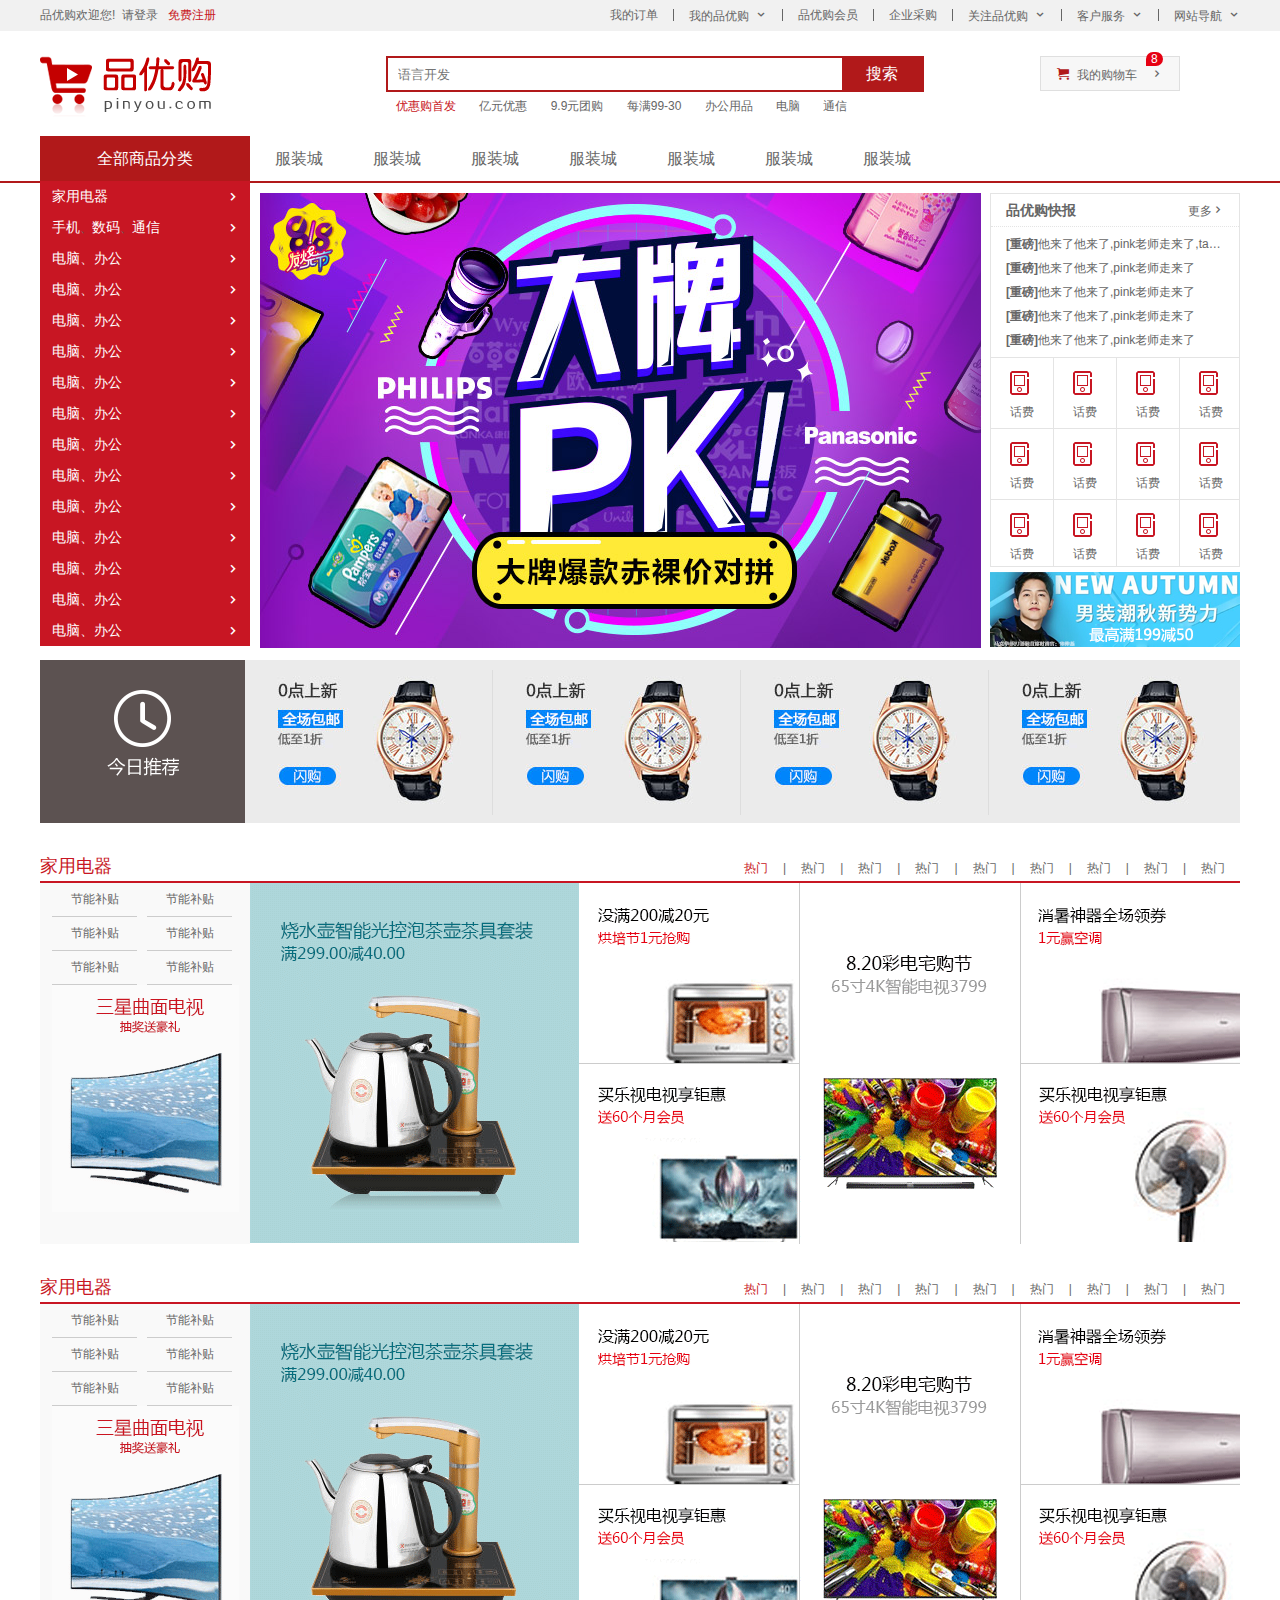
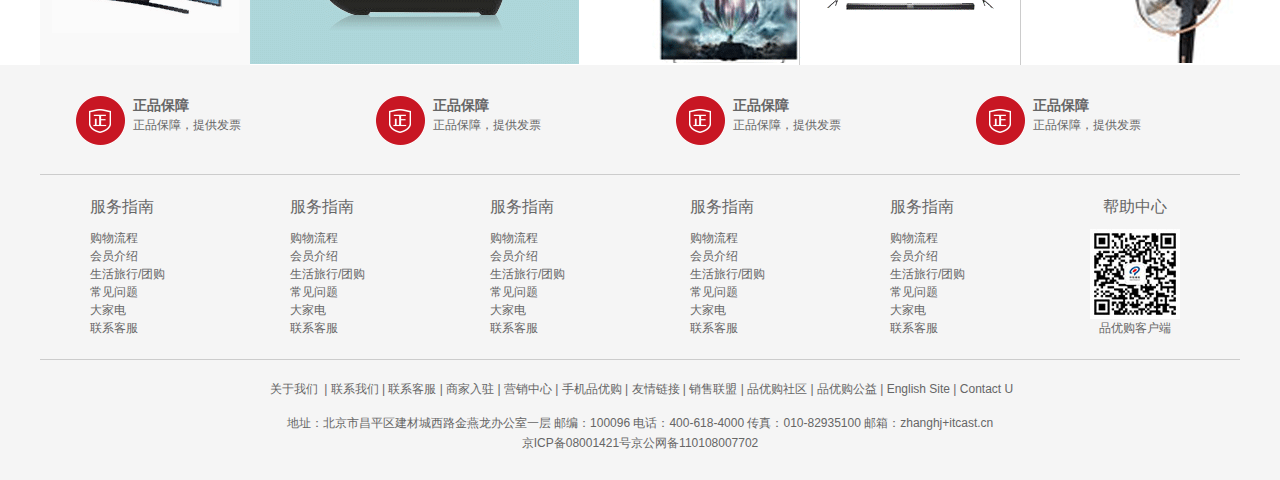
<file: index.html>
<!DOCTYPE html>
<html lang="en">
<head>
    <meta charset="UTF-8">
    <meta http-equiv="X-UA-Compatible" content="IE=edge">
    <meta name="viewport" content="width=device-width, initial-scale=1.0">
    <title>列表页-综合网购首选-正品低价、品质保障、配送及时、轻松购物！</title>
    <!-- 网站说明 -->
    <meta name="description" content="品优购商城-专业的综合网上购物商城，为您提供正品低价的购物选择、优质便捷的服务体验。商品来自全球数十万品牌商家，囊括家电、手机、电脑、服装、居家、母婴、美妆、个护、食品、生鲜等丰富品类，满足各种购物需求。"/>
    <!-- 关键字 -->
    <meta name="Keywords" content="网上购物,网上商城,家电,手机,电脑,服装,居家,母婴,美妆,个护,食品,生鲜,京东"/>
    <link rel="shortcut icon" href="favicon.ico">
    <!-- 引入初始化样式文件 -->
    <link rel="stylesheet" href="css/base.css">
    <!-- 引入公共样式文件 -->
    <link rel="stylesheet" href="css/common.css">
    <link rel="stylesheet" href="css/index.css">
</head>
<body>
    <!-- 快捷导航模块 -->
    <section class="shortcut">
        <div class="w">
            <div class="fl">
                <ul>
                    <li>品优购欢迎您! &nbsp;</li> 
                    <li>
                        <a href="#">请登录</a> &nbsp;
                        <a href="register.html" class="style_red">免费注册</a>
                    </li>
                </ul>
            </div>
            <div class="fr">
                <ul>
                    <li><a href="#">我的订单</a></li>
                    <li></li>
                    <li class="arror-icon"><a href="#">我的品优购</a></li>
                    <li></li>
                    <li><a href="#">品优购会员</a></li>
                    <li></li>
                    <li><a href="#">企业采购</a></li>
                    <li></li>
                    <li class="arror-icon"><a href="#">关注品优购</a></li>
                    <li></li>
                    <li class="arror-icon"><a href="#">客户服务</a></li>
                    <li></li>
                    <li class="arror-icon"><a href="#">网站导航</a></li>
                </ul>
            </div>
        </div>
    </section>
    <!-- 头部 -->
    <header class="header w">
        <!-- logo模块 -->
        <div class="logo">
            <h1>
                <a href="index.html" title="品优购商城">品优购商城</a>
            </h1>
        </div>
        <!-- search模块 -->
        <div class="search">
            <input type="search" name="" id="" placeholder="语言开发">
            <button>搜索</button>
        </div>
        <!-- hotwords模块 -->
        <div class="hotwords">
            <a href="#" class="style_red">优惠购首发</a>
            <a href="#">亿元优惠</a>
            <a href="#">9.9元团购</a>
            <a href="#">每满99-30</a>
            <a href="#">办公用品</a>
            <a href="#">电脑</a>
            <a href="#">通信</a>
        </div>
        <!-- 购物车模块 -->
        <div class="shopcar">
            我的购物车
            <div class="count">8</div>
        </div>
    </header>
    <!-- nav模块 -->
    <nav class="nav">
        <div class="w">
            <div class="dropdown">
                <div class="dt">全部商品分类</div>
                <div class="dd">
                    <ul>
                        <li><a href="#">家用电器</a></li>
                        <li><a href="list.html">手机</a>、<a href="#">数码</a>、<a href="#">通信</a></li>
                        <li><a href="#">电脑、办公</a></li>
                        <li><a href="#">电脑、办公</a></li>
                        <li><a href="#">电脑、办公</a></li>
                        <li><a href="#">电脑、办公</a></li>
                        <li><a href="#">电脑、办公</a></li>
                        <li><a href="#">电脑、办公</a></li>
                        <li><a href="#">电脑、办公</a></li>
                        <li><a href="#">电脑、办公</a></li>
                        <li><a href="#">电脑、办公</a></li>
                        <li><a href="#">电脑、办公</a></li>
                        <li><a href="#">电脑、办公</a></li>
                        <li><a href="#">电脑、办公</a></li>
                        <li><a href="#">电脑、办公</a></li>

                    </ul>
                </div>
            </div>
            <div class="navitems">
                <ul>
                    <li></a><a href="#">服装城</a></li>
                    <li></a><a href="#">服装城</a></li>
                    <li></a><a href="#">服装城</a></li>
                    <li></a><a href="#">服装城</a></li>
                    <li></a><a href="#">服装城</a></li>
                    <li></a><a href="#">服装城</a></li>
                    <li></a><a href="#">服装城</a></li>
                </ul>
            </div>
        </div>
    </nav>
    <!-- 页面专有模块 main -->
    <div class="w">
        <div class="main">
            <div class="focus">
                <ul>
                    <li><img src="upload/focus1.png" alt=""></li>
                </ul>
            </div>
            <div class="newsflash">
                <div class="news">
                    <div class="news-hd">
                        <h5>品优购快报</h5>
                        <a href="#" class="more">更多</a>
                    </div>
                    <div class="news-bd">
                        <ul>
                            <li><a href="#"><strong>[重磅]</strong>他来了他来了,pink老师走来了,tashiss</a></li>
                            <li><a href="#"><strong>[重磅]</strong>他来了他来了,pink老师走来了</a></li>
                            <li><a href="#"><strong>[重磅]</strong>他来了他来了,pink老师走来了</a></li>
                            <li><a href="#"><strong>[重磅]</strong>他来了他来了,pink老师走来了</a></li>
                            <li><a href="#"><strong>[重磅]</strong>他来了他来了,pink老师走来了</a></li>
                        </ul>
                    </div>
                </div>
                <div class="lifeservice">
                    <ul>
                        <li>
                            <i></i>
                            <p>话费</p>
                        </li>
                        <li>
                            <i></i>
                            <p>话费</p>
                        </li>
                        <li>
                            <i></i>
                            <p>话费</p>
                        </li>
                        <li>
                            <i></i>
                            <p>话费</p>
                        </li>
                        <li>
                            <i></i>
                            <p>话费</p>
                        </li>
                        <li>
                            <i></i>
                            <p>话费</p>
                        </li>
                        <li>
                            <i></i>
                            <p>话费</p>
                        </li>
                        <li>
                            <i></i>
                            <p>话费</p>
                        </li>
                        <li>
                            <i></i>
                            <p>话费</p>
                        </li>
                        <li>
                            <i></i>
                            <p>话费</p>
                        </li>
                        <li>
                            <i></i>
                            <p>话费</p>
                        </li>
                        <li>
                            <i></i>
                            <p>话费</p>
                        </li>
                    </ul>
                </div>
                <div class="bargin"><img src="upload/bargain.png" alt=""></div>
            </div>
        </div>
    </div>
    <!-- 推荐模块 -->
    <div class="w recommend">
        <div class="recom_hd">
            <img src="images/recom.png" alt="">
        </div>
        <div class="recom_bd">
            <ul>
                <li><img src="upload/recom_03.jpg" alt=""></li>
                <li><img src="upload/recom_03.jpg" alt=""></li>
                <li><img src="upload/recom_03.jpg" alt=""></li>
                <li><img src="upload/recom_03.jpg" alt=""></li>
            </ul>
        </div>
    </div>
    <!-- 楼层区域模块 -->
    <div class="floor">
        <!-- 1楼 家用电器楼层 -->
        <div class="w jiadian">
            <div class="box_hd">
                <h3>家用电器</h3>
                <div class="tab_list">
                    <ul>
                        <li><a href="#" class="style_red">热门</a>|</li>
                        <li><a href="#">热门</a>|</li>
                        <li><a href="#">热门</a>|</li>
                        <li><a href="#">热门</a>|</li>
                        <li><a href="#">热门</a>|</li>
                        <li><a href="#">热门</a>|</li>
                        <li><a href="#">热门</a>|</li>
                        <li><a href="#">热门</a>|</li>
                        <li><a href="#">热门</a></li>
                    </ul>
                </div>
            </div>
            <div class="box_bd">
                <div class="tab_content">
                    <div class="tab_list_item">
                        <div class="col_210">
                            <ul>
                                <li><a href="#">节能补贴</a></li>
                                <li><a href="#">节能补贴</a></li>
                                <li><a href="#">节能补贴</a></li>
                                <li><a href="#">节能补贴</a></li>
                                <li><a href="#">节能补贴</a></li>
                                <li><a href="#">节能补贴</a></li>
                            </ul>
                            <a href="#"><img src="upload/floor-1-1.png" alt=""></a>
                        </div>
                        <div class="col_329">
                            <a href="#"><img src="upload/floor-1-b01.png" alt=""></a>
                        </div>
                        <div class="col_221">
                            <a href="#" class="bb"><img src="upload/floor-1-2.png" alt=""></a>
                            <a href="#"><img src="upload/floor-1-3.png" alt=""></a>
                        </div>
                        <div class="col_221">
                            <a href="#"><img src="upload/floor-1-4.png" alt=""></a>
                        </div>
                        <div class="col_219">
                            <a href="#" class="bb"><img src="upload/floor-1-5.png" alt=""></a>
                            <a href="#"><img src="upload/floor-1-6.png" alt=""></a>
                        </div>
                    </div>
                </div>
            </div>
        </div>
        <!-- 2楼 手机楼层 -->
        <div class="w showji">
            <div class="box_hd">
                <h3>家用电器</h3>
                <div class="tab_list">
                    <ul>
                        <li><a href="#" class="style_red">热门</a>|</li>
                        <li><a href="#">热门</a>|</li>
                        <li><a href="#">热门</a>|</li>
                        <li><a href="#">热门</a>|</li>
                        <li><a href="#">热门</a>|</li>
                        <li><a href="#">热门</a>|</li>
                        <li><a href="#">热门</a>|</li>
                        <li><a href="#">热门</a>|</li>
                        <li><a href="#">热门</a></li>
                    </ul>
                </div>
            </div>
            <div class="box_bd">
                <div class="tab_content">
                    <div class="tab_list_item">
                        <div class="col_210">
                            <ul>
                                <li><a href="#">节能补贴</a></li>
                                <li><a href="#">节能补贴</a></li>
                                <li><a href="#">节能补贴</a></li>
                                <li><a href="#">节能补贴</a></li>
                                <li><a href="#">节能补贴</a></li>
                                <li><a href="#">节能补贴</a></li>
                            </ul>
                            <a href="#"><img src="upload/floor-1-1.png" alt=""></a>
                        </div>
                        <div class="col_329">
                            <a href="#"><img src="upload/floor-1-b01.png" alt=""></a>
                        </div>
                        <div class="col_221">
                            <a href="#" class="bb"><img src="upload/floor-1-2.png" alt=""></a>
                            <a href="#"><img src="upload/floor-1-3.png" alt=""></a>
                        </div>
                        <div class="col_221">
                            <a href="#"><img src="upload/floor-1-4.png" alt=""></a>
                        </div>
                        <div class="col_219">
                            <a href="#" class="bb"><img src="upload/floor-1-5.png" alt=""></a>
                            <a href="#"><img src="upload/floor-1-6.png" alt=""></a>
                        </div>
                    </div>
                </div>
            </div>
        </div>
    </div>
    <!-- 底部模块 -->
    <footer class="footer">
        <div class="w">
            <div class="mod_service">
                <ul>
                    <li>
                        <h5></h5>
                        <div class="service_txt">
                            <h4>正品保障</h4>
                            <p>正品保障，提供发票</p>
                        </div>
                    </li>
                    <li>
                        <h5></h5>
                        <div class="service_txt">
                            <h4>正品保障</h4>
                            <p>正品保障，提供发票</p>
                        </div>
                    </li>
                    <li>
                        <h5></h5>
                        <div class="service_txt">
                            <h4>正品保障</h4>
                            <p>正品保障，提供发票</p>
                        </div>
                    </li>
                    <li>
                        <h5></h5>
                        <div class="service_txt">
                            <h4>正品保障</h4>
                            <p>正品保障，提供发票</p>
                        </div>
                    </li>
                </ul>
            </div>
            <div class="mod_help">
                <dl>
                    <dt><a href="#">服务指南</a></dt>
                    <dd><a href="#">购物流程</a></dd>
                    <dd><a href="#">会员介绍</a></dd>
                    <dd><a href="#">生活旅行/团购</a></dd>
                    <dd><a href="#">常见问题</a></dd>
                    <dd><a href="#">大家电</a></dd>
                    <dd><a href="#">联系客服</a></dd>
                </dl>
                <dl>
                    <dt><a href="#">服务指南</a></dt>
                    <dd><a href="#">购物流程</a></dd>
                    <dd><a href="#">会员介绍</a></dd>
                    <dd><a href="#">生活旅行/团购</a></dd>
                    <dd><a href="#">常见问题</a></dd>
                    <dd><a href="#">大家电</a></dd>
                    <dd><a href="#">联系客服</a></dd>
                </dl>
                <dl>
                    <dt><a href="#">服务指南</a></dt>
                    <dd><a href="#">购物流程</a></dd>
                    <dd><a href="#">会员介绍</a></dd>
                    <dd><a href="#">生活旅行/团购</a></dd>
                    <dd><a href="#">常见问题</a></dd>
                    <dd><a href="#">大家电</a></dd>
                    <dd><a href="#">联系客服</a></dd>
                </dl>
                <dl>
                    <dt><a href="#">服务指南</a></dt>
                    <dd><a href="#">购物流程</a></dd>
                    <dd><a href="#">会员介绍</a></dd>
                    <dd><a href="#">生活旅行/团购</a></dd>
                    <dd><a href="#">常见问题</a></dd>
                    <dd><a href="#">大家电</a></dd>
                    <dd><a href="#">联系客服</a></dd>
                </dl>
                <dl>
                    <dt><a href="#">服务指南</a></dt>
                    <dd><a href="#">购物流程</a></dd>
                    <dd><a href="#">会员介绍</a></dd>
                    <dd><a href="#">生活旅行/团购</a></dd>
                    <dd><a href="#">常见问题</a></dd>
                    <dd><a href="#">大家电</a></dd>
                    <dd><a href="#">联系客服</a></dd>
                </dl>
                <dl>
                    <dt><a href="#">帮助中心</a></dt>
                    <dd>
                        <img src="./images/wx_cz.jpg" alt="">
                        品优购客户端
                    </dd>
                </dl>
            </div>
            <div class="mod_copyright">
                <div class="links">
                    <a href="#">关于我们</a> | 联系我们 | 联系客服 | 商家入驻 | 营销中心 | 手机品优购 | 友情链接 | 销售联盟 | 品优购社区 | 品优购公益 | English Site | Contact U
                </div>
                <div class="copyright">
                    地址：北京市昌平区建材城西路金燕龙办公室一层 邮编：100096 电话：400-618-4000 传真：010-82935100 邮箱：zhanghj+itcast.cn<br/> 京ICP备08001421号京公网备110108007702
                </div>
            </div>
        </div>
    </footer>
</body>
</html>
</file>
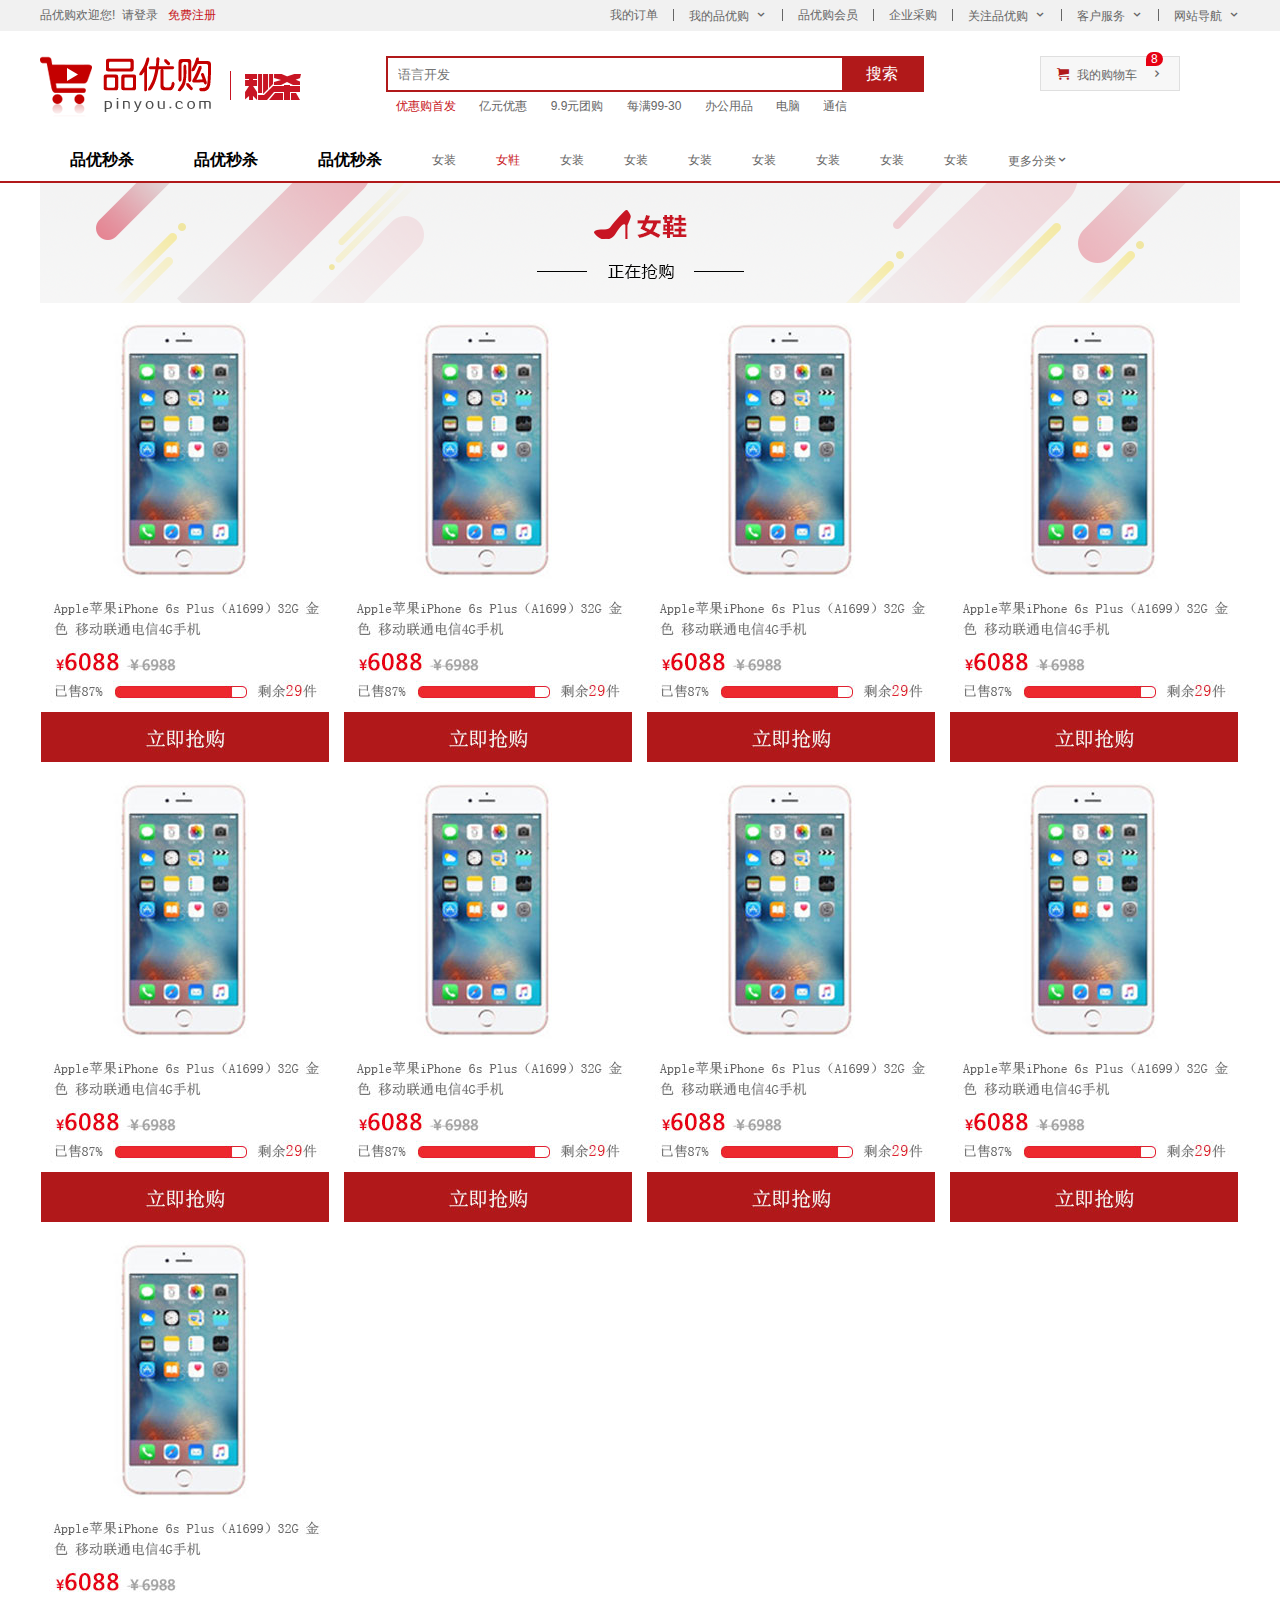
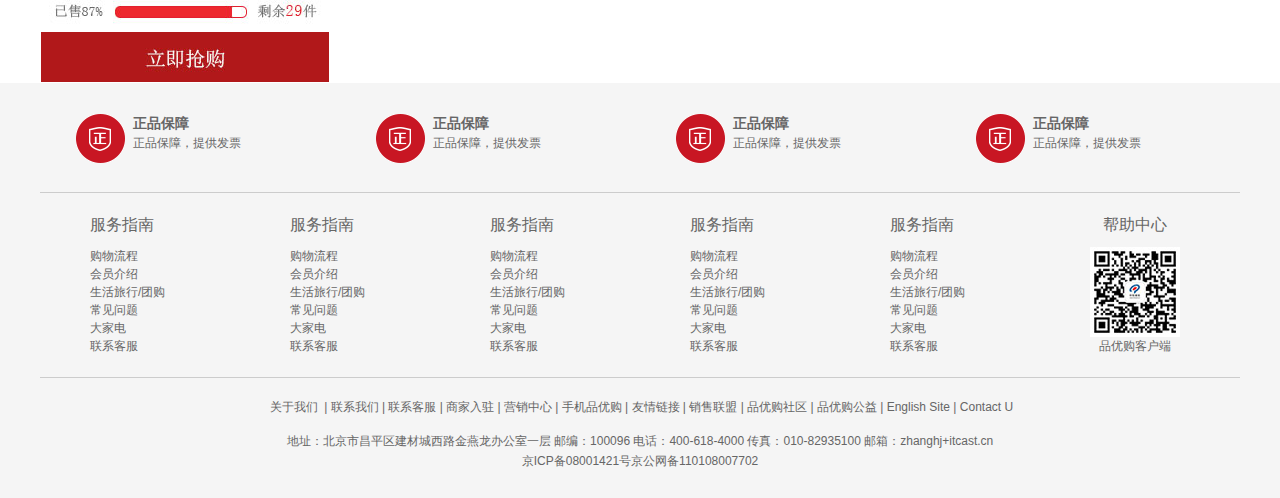
<file: list.html>
<!DOCTYPE html>
<html lang="en">
<head>
    <meta charset="UTF-8">
    <meta http-equiv="X-UA-Compatible" content="IE=edge">
    <meta name="viewport" content="width=device-width, initial-scale=1.0">
    <title>品优购商城-综合网购首选-正品低价、品质保障、配送及时、轻松购物！</title>
    <!-- 网站说明 -->
    <meta name="description" content="品优购商城-专业的综合网上购物商城，为您提供正品低价的购物选择、优质便捷的服务体验。商品来自全球数十万品牌商家，囊括家电、手机、电脑、服装、居家、母婴、美妆、个护、食品、生鲜等丰富品类，满足各种购物需求。"/>
    <!-- 关键字 -->
    <meta name="Keywords" content="网上购物,网上商城,家电,手机,电脑,服装,居家,母婴,美妆,个护,食品,生鲜,京东"/>
    <link rel="shortcut icon" href="favicon.ico">
    <!-- 引入初始化样式文件 -->
    <link rel="stylesheet" href="css/base.css">
    <!-- 引入公共样式文件 -->
    <link rel="stylesheet" href="css/common.css">
    <link rel="stylesheet" href="css/list.css">
</head>
</head>
<body>
    <!-- 快捷导航模块 -->
    <section class="shortcut">
        <div class="w">
            <div class="fl">
                <ul>
                    <li>品优购欢迎您! &nbsp;</li> 
                    <li>
                        <a href="#">请登录</a> &nbsp;
                        <a href="#" class="style_red">免费注册</a>
                    </li>
                </ul>
            </div>
            <div class="fr">
                <ul>
                    <li><a href="#">我的订单</a></li>
                    <li></li>
                    <li class="arror-icon"><a href="#">我的品优购</a></li>
                    <li></li>
                    <li><a href="#">品优购会员</a></li>
                    <li></li>
                    <li><a href="#">企业采购</a></li>
                    <li></li>
                    <li class="arror-icon"><a href="#">关注品优购</a></li>
                    <li></li>
                    <li class="arror-icon"><a href="#">客户服务</a></li>
                    <li></li>
                    <li class="arror-icon"><a href="#">网站导航</a></li>
                </ul>
            </div>
        </div>
    </section>
    <!-- 头部 -->
    <header class="header w">
        <!-- logo模块 -->
        <div class="logo">
            <h1>
                <a href="index.html" title="品优购商城">品优购商城</a>
            </h1>
        </div>
        <!-- 列表页秒杀模块 -->
        <div class="sk">
            <img src="images/sk.png" alt="">
        </div>
        <!-- search模块 -->
        <div class="search">
            <input type="search" name="" id="" placeholder="语言开发">
            <button>搜索</button>
        </div>
        <!-- hotwords模块 -->
        <div class="hotwords">
            <a href="#" class="style_red">优惠购首发</a>
            <a href="#">亿元优惠</a>
            <a href="#">9.9元团购</a>
            <a href="#">每满99-30</a>
            <a href="#">办公用品</a>
            <a href="#">电脑</a>
            <a href="#">通信</a>
        </div>
        <!-- 购物车模块 -->
        <div class="shopcar">
            我的购物车
            <div class="count">8</div>
        </div>
    </header>
    <!-- nav模块 -->
    <nav class="nav">
            <div class="w">
                <div class="sk_list">
                    <ul>
                        <li><a href="#">品优秒杀</a></li>
                        <li><a href="#">品优秒杀</a></li>
                        <li><a href="#">品优秒杀</a></li>
                    </ul>
                </div>
                <div class="sk_con">
                    <ul>
                        <li><a href="#">女装</a></li>
                        <li><a href="#" class="style_red">女鞋</a></li>
                        <li><a href="#">女装</a></li>
                        <li><a href="#">女装</a></li>
                        <li><a href="#">女装</a></li>
                        <li><a href="#">女装</a></li>
                        <li><a href="#">女装</a></li>
                        <li><a href="#">女装</a></li>
                        <li><a href="#">女装</a></li>
                        <li><a href="#">更多分类</a></li>
                    </ul>
                </div>
            </div>
    </nav>
    <!-- 列表页主体部分 -->
    <div class="sk_container w">
        <div class="sk_hd">
            <img src="upload/bg_03.png" alt="">
        </div>
        <div class="sk_bd">
            <ul class="clearfix">
                <li><img src="upload/list.jpg" alt=""></li>
                <li><img src="upload/list.jpg" alt=""></li>
                <li><img src="upload/list.jpg" alt=""></li>
                <li><img src="upload/list.jpg" alt=""></li>
                <li><img src="upload/list.jpg" alt=""></li>
                <li><img src="upload/list.jpg" alt=""></li>
                <li><img src="upload/list.jpg" alt=""></li>
                <li><img src="upload/list.jpg" alt=""></li>
                <li><img src="upload/list.jpg" alt=""></li>
            </ul>
        </div>
    </div>
    <!-- 底部模块 -->
    <footer class="footer">
            <div class="w">
                <div class="mod_service">
                    <ul>
                        <li>
                            <h5></h5>
                            <div class="service_txt">
                                <h4>正品保障</h4>
                                <p>正品保障，提供发票</p>
                            </div>
                        </li>
                        <li>
                            <h5></h5>
                            <div class="service_txt">
                                <h4>正品保障</h4>
                                <p>正品保障，提供发票</p>
                            </div>
                        </li>
                        <li>
                            <h5></h5>
                            <div class="service_txt">
                                <h4>正品保障</h4>
                                <p>正品保障，提供发票</p>
                            </div>
                        </li>
                        <li>
                            <h5></h5>
                            <div class="service_txt">
                                <h4>正品保障</h4>
                                <p>正品保障，提供发票</p>
                            </div>
                        </li>
                    </ul>
                </div>
                <div class="mod_help">
                    <dl>
                        <dt><a href="#">服务指南</a></dt>
                        <dd><a href="#">购物流程</a></dd>
                        <dd><a href="#">会员介绍</a></dd>
                        <dd><a href="#">生活旅行/团购</a></dd>
                        <dd><a href="#">常见问题</a></dd>
                        <dd><a href="#">大家电</a></dd>
                        <dd><a href="#">联系客服</a></dd>
                    </dl>
                    <dl>
                        <dt><a href="#">服务指南</a></dt>
                        <dd><a href="#">购物流程</a></dd>
                        <dd><a href="#">会员介绍</a></dd>
                        <dd><a href="#">生活旅行/团购</a></dd>
                        <dd><a href="#">常见问题</a></dd>
                        <dd><a href="#">大家电</a></dd>
                        <dd><a href="#">联系客服</a></dd>
                    </dl>
                    <dl>
                        <dt><a href="#">服务指南</a></dt>
                        <dd><a href="#">购物流程</a></dd>
                        <dd><a href="#">会员介绍</a></dd>
                        <dd><a href="#">生活旅行/团购</a></dd>
                        <dd><a href="#">常见问题</a></dd>
                        <dd><a href="#">大家电</a></dd>
                        <dd><a href="#">联系客服</a></dd>
                    </dl>
                    <dl>
                        <dt><a href="#">服务指南</a></dt>
                        <dd><a href="#">购物流程</a></dd>
                        <dd><a href="#">会员介绍</a></dd>
                        <dd><a href="#">生活旅行/团购</a></dd>
                        <dd><a href="#">常见问题</a></dd>
                        <dd><a href="#">大家电</a></dd>
                        <dd><a href="#">联系客服</a></dd>
                    </dl>
                    <dl>
                        <dt><a href="#">服务指南</a></dt>
                        <dd><a href="#">购物流程</a></dd>
                        <dd><a href="#">会员介绍</a></dd>
                        <dd><a href="#">生活旅行/团购</a></dd>
                        <dd><a href="#">常见问题</a></dd>
                        <dd><a href="#">大家电</a></dd>
                        <dd><a href="#">联系客服</a></dd>
                    </dl>
                    <dl>
                        <dt><a href="#">帮助中心</a></dt>
                        <dd>
                            <img src="./images/wx_cz.jpg" alt="">
                            品优购客户端
                        </dd>
                    </dl>
                </div>
                <div class="mod_copyright">
                    <div class="links">
                        <a href="#">关于我们</a> | 联系我们 | 联系客服 | 商家入驻 | 营销中心 | 手机品优购 | 友情链接 | 销售联盟 | 品优购社区 | 品优购公益 | English Site | Contact U
                    </div>
                    <div class="copyright">
                        地址：北京市昌平区建材城西路金燕龙办公室一层 邮编：100096 电话：400-618-4000 传真：010-82935100 邮箱：zhanghj+itcast.cn<br/> 京ICP备08001421号京公网备110108007702
                    </div>
                </div>
            </div>
    </footer>
</body>
</html>
</file>
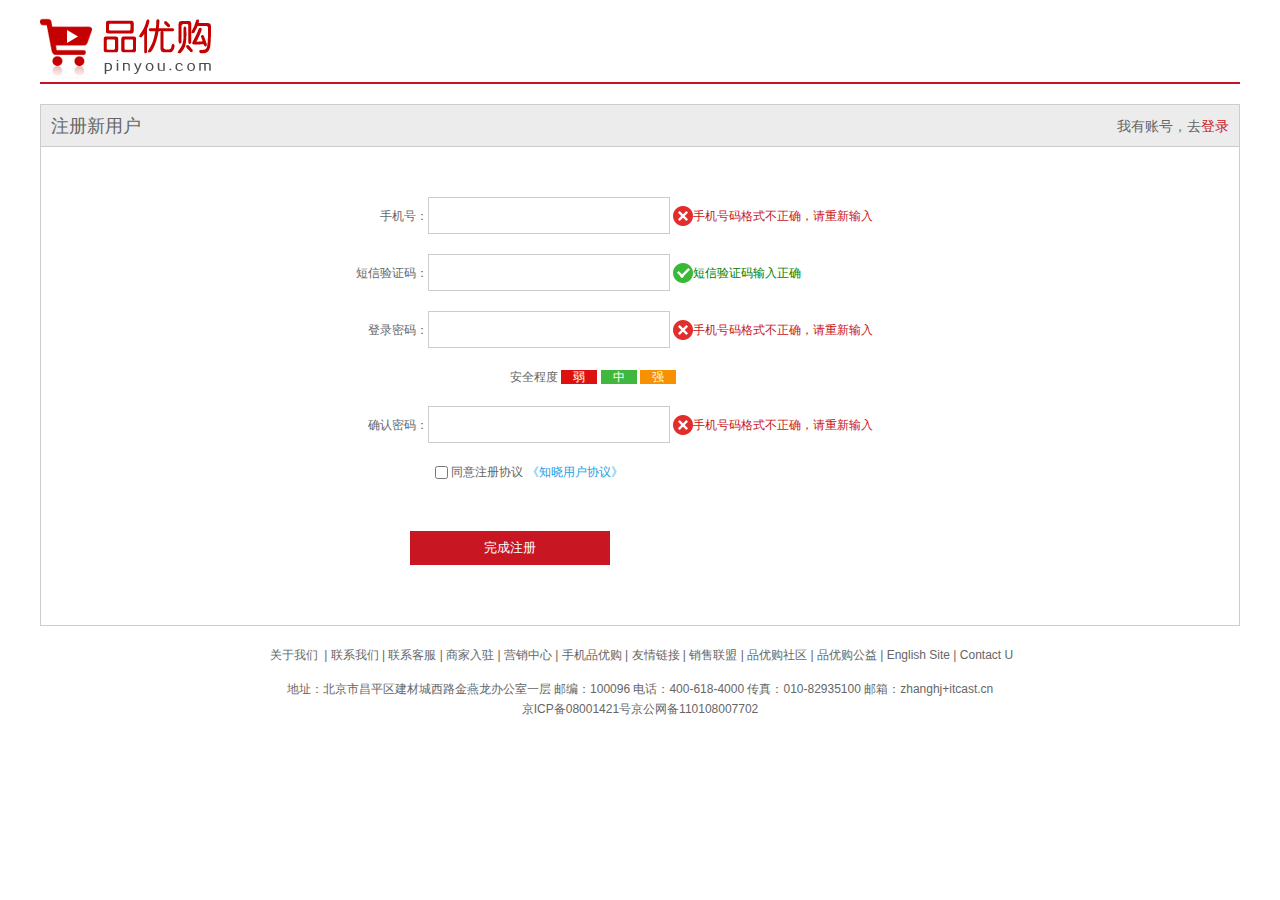
<file: register.html>
<!DOCTYPE html>
<html lang="en">
<head>
    <meta charset="UTF-8">
    <meta http-equiv="X-UA-Compatible" content="IE=edge">
    <meta name="viewport" content="width=device-width, initial-scale=1.0">
    <title>个人注册</title>
    <link rel="shortcut icon" href="favicon.ico">
    <!-- 引入初始化样式文件 -->
    <link rel="stylesheet" href="css/base.css">
    <link rel="stylesheet" href="css/register.css">
</head>
<body>
    <div class="w">
        <header>
            <div class="logo">
                <a href="index.html"><img src="images/logo.png" alt=""></a>
            </div>
        </header>
        <div class="registerarea">
            <h3>
                注册新用户
                <div class="login">我有账号，去<a href="#">登录</a></div>
            </h3>
            <div class="reg_form">
                <form action="">
                    <ul>
                        <li>
                            <label for="">手机号：</label><input type="text" class="inp">
                            <span class="error"><i class="error_icon"></i>手机号码格式不正确，请重新输入</span>
                        </li>
                        <li>
                            <label for="">短信验证码：</label><input type="text" class="inp">
                            <span class="success"><i class="success_icon"></i>短信验证码输入正确</span>
                        </li>
                        <li>
                            <label for="">登录密码：</label><input type="text" class="inp">
                            <span class="error"><i class="error_icon"></i>手机号码格式不正确，请重新输入</span>
                        </li>
                        <li class="safe">安全程度 <em class="ruo">弱</em> <em class="zhong">中</em> <em class="qiang">强</em></li>
                        <li>
                            <label for="">确认密码：</label><input type="text" class="inp">
                            <span class="error"><i class="error_icon"></i>手机号码格式不正确，请重新输入</span>
                        </li>
                        <li class="agree">
                            <input type="checkbox" name="" id="">
                            同意注册协议
                            <a href="#">《知晓用户协议》</a>
                        </li>
                        <li>
                            <input type="submit" value="完成注册" class="btn">
                        </li>
                    </ul>
                </form>
            </div>
        </div>
        <footer>
            <div class="mod_copyright">
                <div class="links">
                    <a href="#">关于我们</a> | 联系我们 | 联系客服 | 商家入驻 | 营销中心 | 手机品优购 | 友情链接 | 销售联盟 | 品优购社区 | 品优购公益 | English Site | Contact U
                </div>
                <div class="copyright">
                    地址：北京市昌平区建材城西路金燕龙办公室一层 邮编：100096 电话：400-618-4000 传真：010-82935100 邮箱：zhanghj+itcast.cn<br/> 京ICP备08001421号京公网备110108007702
                </div>
            </div>
        </footer>
    </div>
</body>
</html>
</file>
<file: css/base.css>
/* 把我们所有标签的内外边距清零 */
* {
    margin: 0;
    padding: 0;
    /* css3盒子模型 */
    box-sizing: border-box;
}
/* em 和 i 斜体的文字不倾斜 */
em,
i {
    font-style: normal
}
/* 去掉li 的小圆点 */
li {
    list-style: none
}

img {
    /* border 0 照顾低版本浏览器 如果 图片外面包含了链接会有边框的问题 */
    border: 0;
    /* 取消图片底侧有空白缝隙的问题 */
    vertical-align: middle
}

button {
    /* 当我们鼠标经过button 按钮的时候，鼠标变成小手 */
    cursor: pointer
}

a {
    color: #666;
    text-decoration: none
}

a:hover {
    color: #c81623
}

button,
input {
    /* "\5B8B\4F53" 就是宋体的意思 这样浏览器兼容性比较好 */
    font-family: Microsoft YaHei, Heiti SC, tahoma, arial, Hiragino Sans GB, "\5B8B\4F53", sans-serif;
    /* 默认有灰色边框我们需要手动去掉 */
    border: 0; 
    outline: none;
}

body {
    /* CSS3 抗锯齿形 让文字显示的更加清晰 */
    -webkit-font-smoothing: antialiased;
    background-color: #fff;
    font: 12px/1.5 Microsoft YaHei, Heiti SC, tahoma, arial, Hiragino Sans GB, "\5B8B\4F53", sans-serif;
    color: #666
}

.hide,
.none {
    display: none
}
/* 清除浮动 */
.clearfix:after {
    visibility: hidden;
    clear: both;
    display: block;
    content: ".";
    height: 0
}

.clearfix {
    *zoom: 1
}
</file>
<file: css/common.css>
/* 声明字体图标 */
@font-face {
    font-family:'icomoon';
    src:url('../fonts/icomoon.eot?tomleg');
    src:url('../fonts/icomoon.eot?tomleg#iefix') format('embedded-opentype'),
    url('../fonts/icomoon.ttf?tomleg') format('truetype'),
    url('../fonts/icomoon.woff?tomleg') format('woff'),
    url('../fonts/icomoon.svg?tomleg#icomoon') format('svg');
    font-weight: normal;
    font-style: normal;
    font-display: block;
}
/* 版心 */
.w {
    width: 1200px;
    margin: 0 auto;
}
.fl {
    float: left;
}
.fr {
    float:right;
}
.style_red {
    color:#c81623;
}
/* 快捷导航模块 */
.shortcut {
    height: 31px;
    line-height: 31px;
    background-color: #f1f1f1;
}
.shortcut ul li {
    float:left;
}
.shortcut .fr ul li:nth-child(even) {
    width: 1px;
    height: 12px;
    background-color: #666;
    margin:9px 15px 0; 
}
.arror-icon::after {
    content:'\e91e';
    font-family: 'icomoon';
    margin-left: 6px;
}
/* header头部制作 */
.header {
    position: relative;
    height: 105px
}
.logo {
    position: absolute;
    top: 25px;
    width: 171px;
    height: 61px;
}
.logo a {
    display: block;
    width: 171px;
    height: 61px;
    background: url(../images/logo.png);
    font-size: 0;
}
.search {
    position: absolute;
    left: 346px;
    top: 25px;
    width: 538px;
    height: 36px;
    border: 2px solid #b1191a;
}
.search input {
    float: left;
    width: 454px;
    height: 32px;
    padding-left: 10px;
}
.search button {
    float: left;
    width: 80px;
    height: 32px;
    background-color: #b1191a;
    color: #fff;
    font-size: 16px;
}
.hotwords {
    position: absolute;
    top: 66px;
    left:346px;
}
.hotwords a {
    margin: 0 10px;
}
.shopcar {
    position: absolute;
    right: 60px;
    top:25px;
    width: 140px;
    height: 35px;
    line-height: 35px;
    text-align: center;
    border: 1px solid #dfdfdf;
    background-color: #f7f7f7;
}
.shopcar::before{
    content: '\e93a';
    font-family: 'icomoon';
    margin-right: 5px;
    color: #b1191a;
}
.shopcar::after{
    content: '\e920';
    font-family: 'icomoon';
    margin-left: 10px;
}
.count {
    position: absolute;
    top: -5px;
    left: 105px;
    height: 14px;
    line-height: 14px;
    color: #fff;
    background-color: #e60012;
    padding: 0 5px;
    border-radius: 7px 7px 7px 0;
}
/* nav模块 */
.nav {
    height: 47px;
    border-bottom:2px solid #b1191a ;
}
.nav .dropdown {
    float: left;
    width: 210px;
    height: 45px;
    background-color: #b1191a;
} 
.nav .navitems {
    float: left;
}
.dropdown .dt {
    width: 100%;
    height: 100%;
    color: #fff;
    line-height: 45px;
    text-align: center;
    font-size: 16px;
}
.dropdown .dd{
    width: 210px;
    height: 465px;
    background-color: #c81623;
}
.dropdown .dd ul li{
    position: relative;
    height: 31px;
    line-height: 31px;
    margin-left: 2px;
    padding-left: 10px;
}
.dropdown .dd ul li::after{
    position: absolute;
    top: 1px;
    right: 10px;
    content: '\e920';
    font-family: 'icomoon';
    color: #fff;
    font-size: 14px;
}
.dropdown .dd ul li:hover{
    background-color: #fff;
}
.dropdown .dd ul li a{
    font-size: 14px;
    color: #fff;
}
.dropdown .dd ul li:hover a{
    color:#c81623;   
}
.navitems ul li {
    float: left;
}
.navitems ul li a{
    display: block;
    height: 45px;
    line-height: 45px;
    font-size: 16px;
    padding: 0 25px;
}
/* 底部模块制作 */
.footer {
    height: 415px;
    background-color: #f5f5f5;
    padding-top: 30px;
}
.mod_service {
    height: 80px;
    border-bottom: 1px solid #ccc;
}
.mod_service ul li {
    float: left;
    width: 300px;
    height: 50px;
    padding-left: 35px;
}
.mod_service ul li h5 {
    float: left;
    width: 50px;
    height: 50px;
    margin-right: 8px;
    background: url(../images/icons.png) no-repeat -252px -2px;
}
.service_txt h4{
    font-size: 14px;
}
.service_txt p{
    font-size: 12px;
}
.mod_help {
    height: 185px;
    border-bottom:1px solid #ccc;
    padding-top: 20px;
    padding-left: 50px;
}
.mod_help dl{
    float: left;
    width: 200px;
}
.mod_help dl:last-child{
    width: 90px;
    text-align: center;
}
.mod_help dl dt {
    font-size: 16px;
    margin-bottom: 10px;
}
.mod_copyright {
    text-align: center;
    padding-top: 20px;
}
.links{
    margin-bottom: 15px;
}
.links a {
    margin: 0 3px;
}
.copyright{
    line-height: 20px;
}
</file>
<file: css/index.css>
/* 声明字体图标 */
@font-face {
    font-family:'icomoon';
    src:url('../fonts/icomoon.eot?tomleg');
    src:url('../fonts/icomoon.eot?tomleg#iefix') format('embedded-opentype'),
    url('../fonts/icomoon.ttf?tomleg') format('truetype'),
    url('../fonts/icomoon.woff?tomleg') format('woff'),
    url('../fonts/icomoon.svg?tomleg#icomoon') format('svg');
    font-weight: normal;
    font-style: normal;
    font-display: block;
}
.main {
    width: 980px;
    height: 455px;
    margin-left: 220px;
    margin-top: 10px;
}
.focus {
    float: left;
    width: 721px;
    height: 455px;
}
.newsflash{
    float: right;
    width: 250px;
    height: 455px;  
}
.news {
    height: 165px;
    border: 1px solid #e4e4e4;
}
.news-hd{
    height: 33px;
    line-height: 33px;
    border-bottom:1px dotted #e4e4e4;
    padding: 0 15px;
}
.news-hd h5{
    float: left;
    font-size: 14px;
}
.news-hd .more {
    float: right;
}
.news-hd .more::after {
    content: '\e920';
    font-family: 'icomoon';
}
.news-bd {
    padding: 5px 15px 0;
}
.news-bd ul li {
    height: 24px;
    line-height: 24px;
    overflow: hidden;
    white-space: nowrap;
    text-overflow: ellipsis;
}
.lifeservice{
    height: 209px;
    border: 1px solid #e4e4e4;
    border-top: 0;
    overflow: hidden;
}
.lifeservice ul{
    width: 252px;
}
.lifeservice ul li {
    float: left;
    width: 63px;
    height: 71px;
    border-right:1px solid #e4e4e4 ;
    border-bottom:1px solid #e4e4e4 ;
    text-align: center;
}
.lifeservice ul li i{
    display: inline-block;
    width: 24px;
    height: 28px;
    margin-top: 12px;
    background: url(../images/icons.png) no-repeat -19px -15px;
}
.bargin {
    margin-top: 5px;
}
/* 推荐模块 */
.recommend{
    height: 163px;
    background-color: #ebebeb;
    margin-top: 12px;
}
.recom_hd {
    float: left;
    height: 163px;
    width: 205px;
    background-color: #5c5251;
    text-align: center;
    padding-top: 30px;
}
.recom_bd {
    float: left;
}
.recom_bd ul li{
    position: relative;
    float: left;
}
.recom_bd ul li img{
    width: 248px;
    height: 163px;
}
.recom_bd ul li:nth-child(-n+3)::after{
    content: '';
    position: absolute;
    right: 0;
    top: 10px;
    width: 1px;
    height: 145px;
    background-color: #ddd;
}
.box_hd{
    height: 30px;
    border-bottom:2px solid #c81623 ;
}
.box_hd h3 {
    float: left;
    font-size: 18px;
    color: #c81623;

    font-weight: 400;
}
.tab_list {
    float: right;
    line-height: 30px;
}
.tab_list ul li{
    float: left;
}
.tab_list ul li a{
    margin: 0 15px;
}
.floor .w {
    margin-top: 30px;
}
.box_bd{
    height: 361px;
}
.tab_list_item>div{
    float: left;
    height: 361px;
}
.col_210{
    width: 210px;
    background-color: #f9f9f9;
    text-align: center;
}
.col_210 ul li{
    float: left;
    width: 85px;
    height: 34px;
    border-bottom:1px solid #ccc ;
    text-align: center;
    line-height: 33px;
    margin-right: 10px;
}
.col_210 ul{
    padding-left: 12px;
}
.col_329{
    width: 329px;
}
.col_221{
    width: 221px;
    border-right: 1px solid #ccc;
}
.col_219{
    width: 219px;
}
.bb{
    display: block;
    border-bottom: 1px solid #ccc;
}
</file>
<file: css/list.css>
/* 列表页专有css */
.nav{
    overflow: hidden;
}
.sk{
    position: absolute;
    left: 190px;
    top: 40px;
    border-left: 1px solid #c81523;
    padding:3px 0 0 14px;
}
.sk_list{
    float: left;
}
.sk_list ul li {
    float: left;
}
.sk_list ul li a{
    display: block;
    line-height: 47px;
    padding: 0 30px;
    font-size: 16px;
    font-weight: 700;
    color: #000;
}
.sk_con{
    float: left;
}
.sk_con ul li {
    float: left;
}
.sk_con ul li a{
    display: block;
    line-height: 49px;
    padding: 0 20px;
}
.sk_con ul li:last-child a::after{
    content: '\e91e';
    font-family: 'icomoon';
}
.sk_bd ul li{
    overflow: hidden;
    float: left;
    margin-right: 13px;
    width: 290px;
    height: 460px;
    border: 1px solid transparent;
}
.sk_bd ul li:nth-child(4n){
    margin-right: 0;
}
.sk_bd ul li:hover{
    border: 1px solid #c81523;
}
.clearfix::after{
    content: '';
    display: block;
    height: 0;
    clear: both;
    visibility: hidden;
}
</file>
<file: css/register.css>
.w{
    width: 1200px;
    margin: 0 auto;
}
header{
    height: 84px;
    border-bottom: 2px solid #c81523;
}
.logo{
    padding-top: 18px;
}
.registerarea{
    height: 522px;
    border: 1px solid #ccc;
    margin-top: 20px;
}
.registerarea h3 {
    height: 42px;
    border-bottom: 1px solid #ccc;
    background-color: #ececec;
    line-height: 42px;
    padding: 0 10px;
    font-size: 18px;
    font-weight: 400;
}
.login{
    float: right;
    font-size: 14px;
}
.login a{
    color: #c81523;
}
.reg_form{
    width: 600px;
    margin: 50px auto 0;
}
.reg_form ul li{
    margin-bottom: 20px;
}
.reg_form ul li label{
    display: inline-block;
    width: 88px;
    text-align: right;
}
.reg_form ul li .inp{
    width: 242px;
    height: 37px;
    border: 1px solid #ccc;
}
.error{
    color: #c81523;
}
.error_icon,.success_icon{
    display: inline-block;
    vertical-align: middle;
    width: 20px;
    height: 20px;
    background:url(../images/error.png);
    margin-top: -2px;
}
.success{
    color: green;
}
.success_icon{
    background:url(../images/success.png);
}
.safe{
    padding-left: 170px;
}
.safe em{
    padding: 0 12px;
    color: #fff;
}
.ruo{
    background-color: #de1111;
}
.zhong{
    background-color: #40b83f;
}
.qiang{
    background-color: #f79100;
}
.agree{
    padding-left: 95px;
}
.agree input{
    vertical-align: middle;
}
.agree a{
    color: #1ba1e6;
}
.btn{
    width: 200px;
    height: 34px;
    background-color: #c81623;
    font-style: 14px;
    color: #fff;
    margin: 30px 0 0 70px;
}
.mod_copyright {
    text-align: center;
    padding-top: 20px;
}
.links{
    margin-bottom: 15px;
}
.links a {
    margin: 0 3px;
}
.copyright{
    line-height: 20px;
}
</file>
